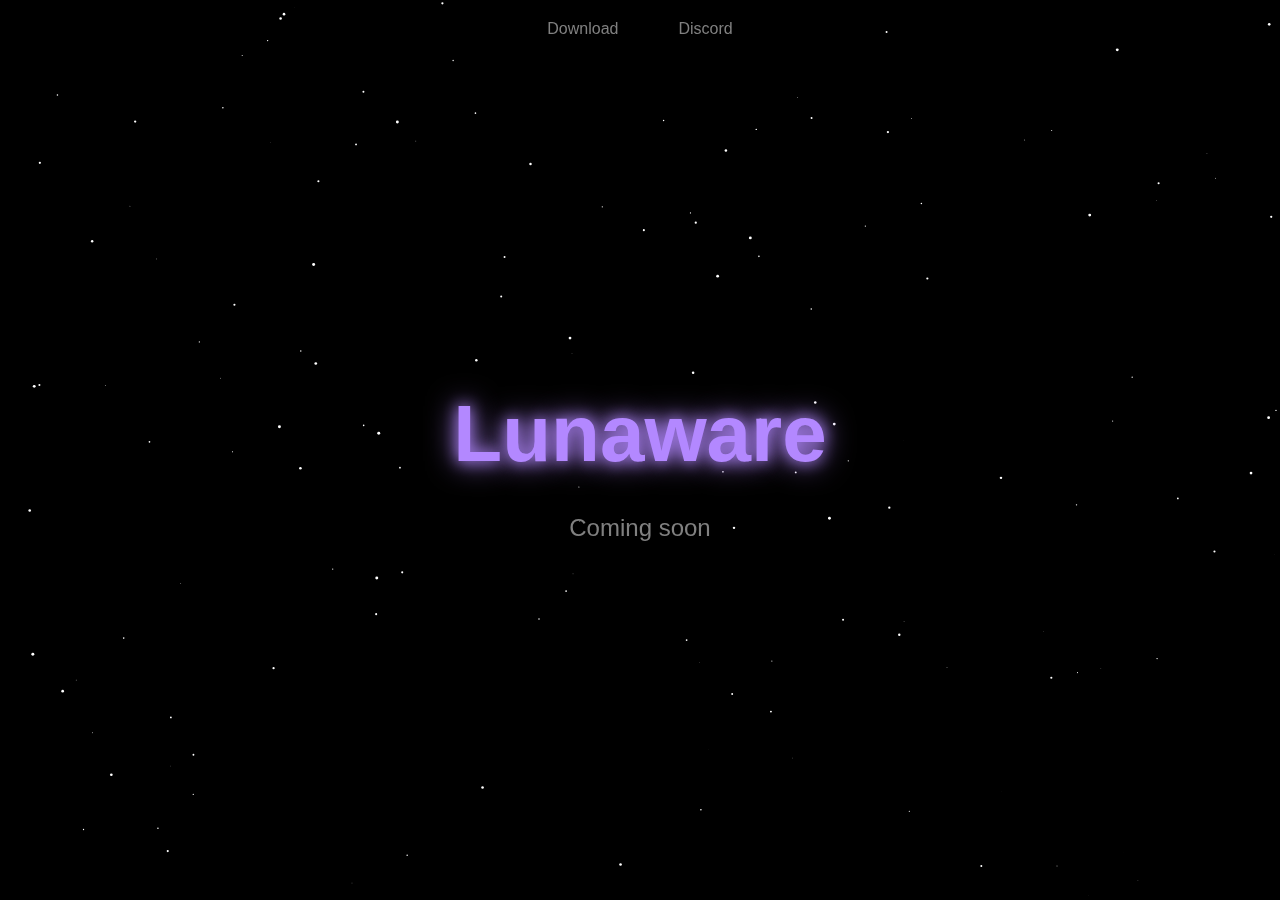
<file: index.html>
<!DOCTYPE html>
<html lang="en">
<head>
  <meta charset="UTF-8" />
  <meta name="viewport" content="width=device-width, initial-scale=1.0"/>
  <title>Lunaware</title>
  <link rel="stylesheet" href="style.css" />
</head>
<body>
  <canvas id="bg"></canvas>

  <header>
    <nav>
      <a href="#" class="nav-link">Download</a>
      <a href="https://discord.gg/xdBfBqrPRr" class="nav-link" target="_blank">Discord</a>
    </nav>
  </header>

  <main>
    <h1>Lunaware</h1>
    <p class="subtext">Coming soon</p>
  </main>

  <script src="script.js"></script>
</body>
</html>
</file>
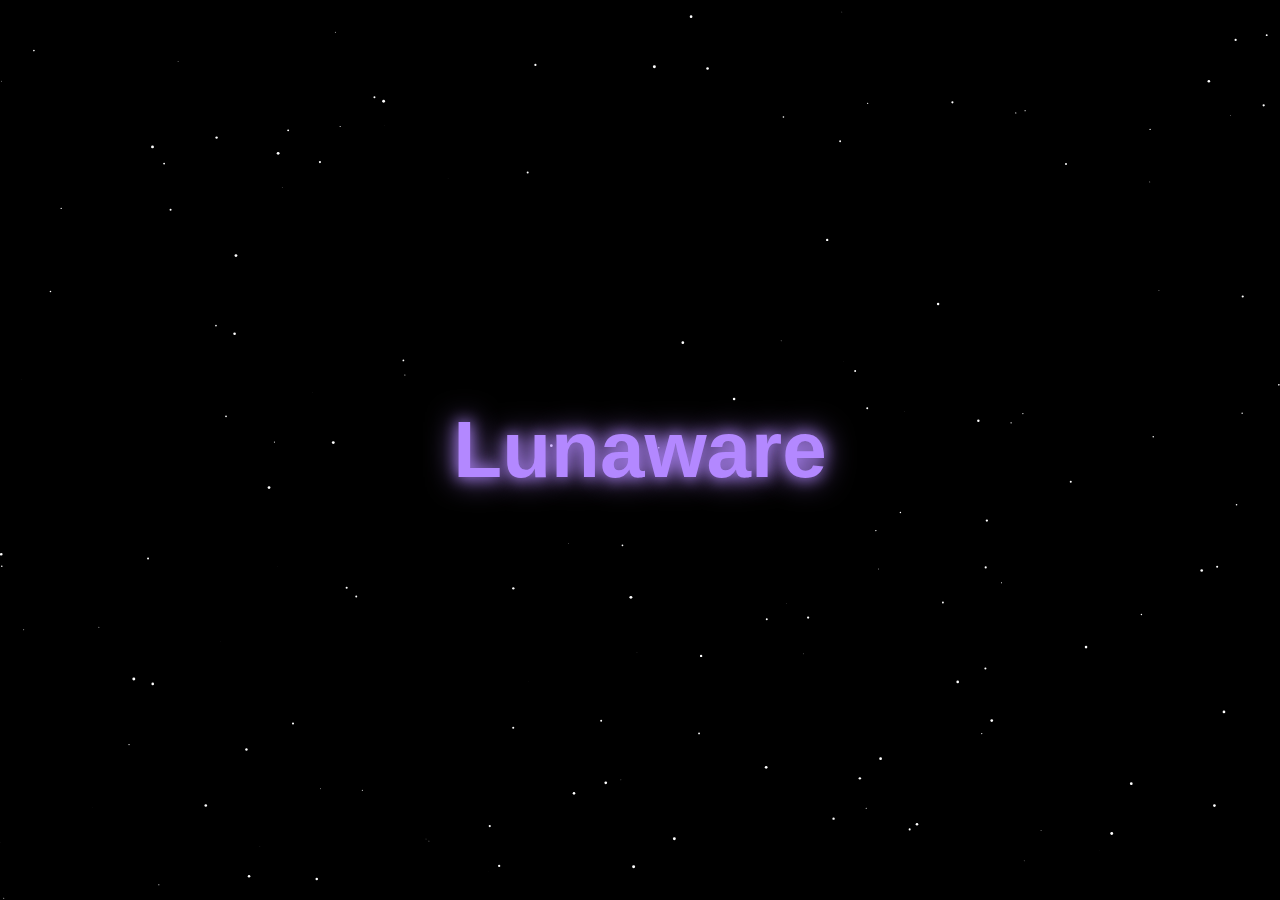
<file: lunaware/index.html>
<!DOCTYPE html>
<html lang="en">
<head>
  <meta charset="UTF-8" />
  <meta name="viewport" content="width=device-width, initial-scale=1.0"/>
  <title>Lunaware</title>
  <link rel="stylesheet" href="style.css" />
</head>
<body>
  <canvas id="bg"></canvas>
  <h1>Lunaware</h1>
  <script src="script.js"></script>
</body>
</html>
</file>
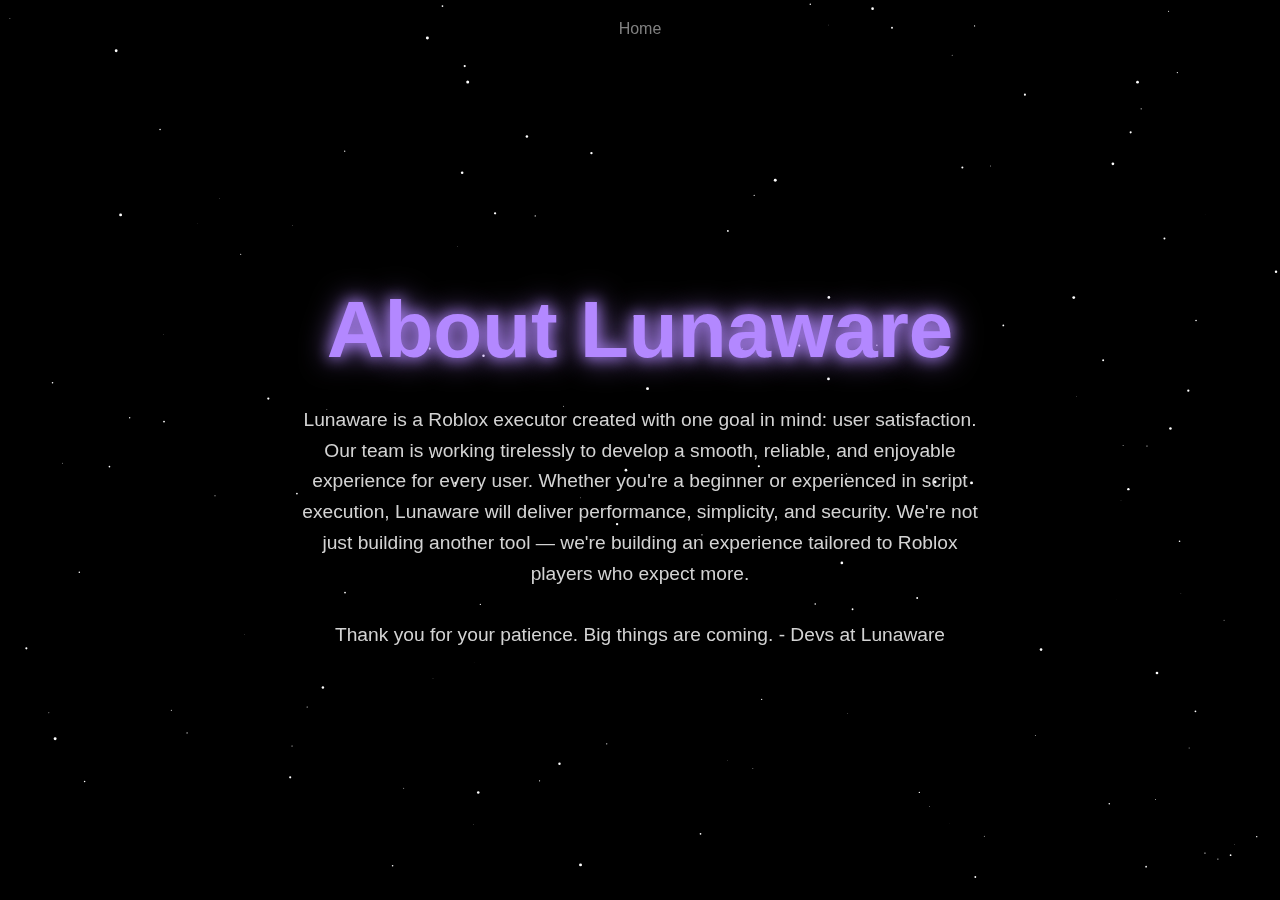
<file: info.html>
<!DOCTYPE html>
<html lang="en">
<head>
  <meta charset="UTF-8" />
  <meta name="viewport" content="width=device-width, initial-scale=1.0"/>
  <title>Lunaware – Info</title>
  <link rel="stylesheet" href="style.css" />
</head>
<body>
  <canvas id="bg"></canvas>

  <header>
    <nav>
      <a href="/" class="nav-link">Home</a>
    </nav>
  </header>

  <main>
    <h1>About Lunaware</h1>
    <p class="info-text">
      Lunaware is a Roblox executor created with one goal in mind: user satisfaction. Our team is working tirelessly to develop a smooth, reliable, and enjoyable experience for every user. Whether you're a beginner or experienced in script execution, Lunaware will deliver performance, simplicity, and security. We're not just building another tool — we're building an experience tailored to Roblox players who expect more. <br><br>
      Thank you for your patience. Big things are coming.
      - Devs at Lunaware
    </p>
  </main>

  <script src="script.js"></script>
</body>
</html>
</file>
<file: style.css>
body {
  margin: 0;
  padding: 0;
  height: 100vh;
  background: black;
  color: white;
  font-family: 'Segoe UI', Tahoma, Geneva, Verdana, sans-serif;
  overflow: hidden;
}

canvas {
  position: absolute;
  top: 0;
  left: 0;
  z-index: -1;
}

header nav {
  display: flex;
  justify-content: center;
  align-items: center;
  gap: 60px;
  padding: 20px 0;
  position: absolute;
  top: 0;
  width: 100%;
  z-index: 1;
}

.nav-link {
  color: gray;
  text-decoration: none;
  font-size: 1rem;
  transition: color 0.3s ease;
  cursor: pointer;
}

.nav-link:hover {
  color: white;
}

main {
  height: 100vh;
  display: flex;
  flex-direction: column;
  justify-content: center;
  align-items: center;
  text-align: center;
  padding: 0 20px;
}

h1 {
  font-size: 5rem;
  color: #b388ff;
  text-shadow: 0 0 15px #b388ff, 0 0 30px #b388ff;
  animation: glow 2s ease-in-out infinite alternate;
  margin-bottom: 10px;
}

@keyframes glow {
  from {
    text-shadow: 0 0 10px #b388ff, 0 0 20px #b388ff;
  }
  to {
    text-shadow: 0 0 20px #c792ea, 0 0 40px #c792ea;
  }
}

.subtext {
  font-size: 1.5rem;
  color: gray;
}

.info-text {
  max-width: 700px;
  font-size: 1.2rem;
  line-height: 1.6;
  color: lightgray;
}

.status {
  font-size: 1.5rem;
  color: #ffaa00;
  background-color: rgba(255, 170, 0, 0.1);
  padding: 8px 16px;
  border-radius: 12px;
  margin-top: 10px;
  font-weight: bold;
  text-shadow: 0 0 5px rgba(255, 170, 0, 0.5);
}
</file>
<file: lunaware/style.css>
body {
  margin: 0;
  padding: 0;
  height: 100vh;
  background: black;
  color: white;
  font-family: 'Segoe UI', Tahoma, Geneva, Verdana, sans-serif;
  display: flex;
  justify-content: center;
  align-items: center;
  overflow: hidden;
}

h1 {
  font-size: 5rem;
  color: #b388ff;
  text-shadow: 0 0 15px #b388ff, 0 0 30px #b388ff;
  animation: glow 2s ease-in-out infinite alternate;
}

@keyframes glow {
  from {
    text-shadow: 0 0 10px #b388ff, 0 0 20px #b388ff;
  }
  to {
    text-shadow: 0 0 20px #c792ea, 0 0 40px #c792ea;
  }
}

canvas {
  position: absolute;
  top: 0;
  left: 0;
  z-index: -1;
}
</file>
